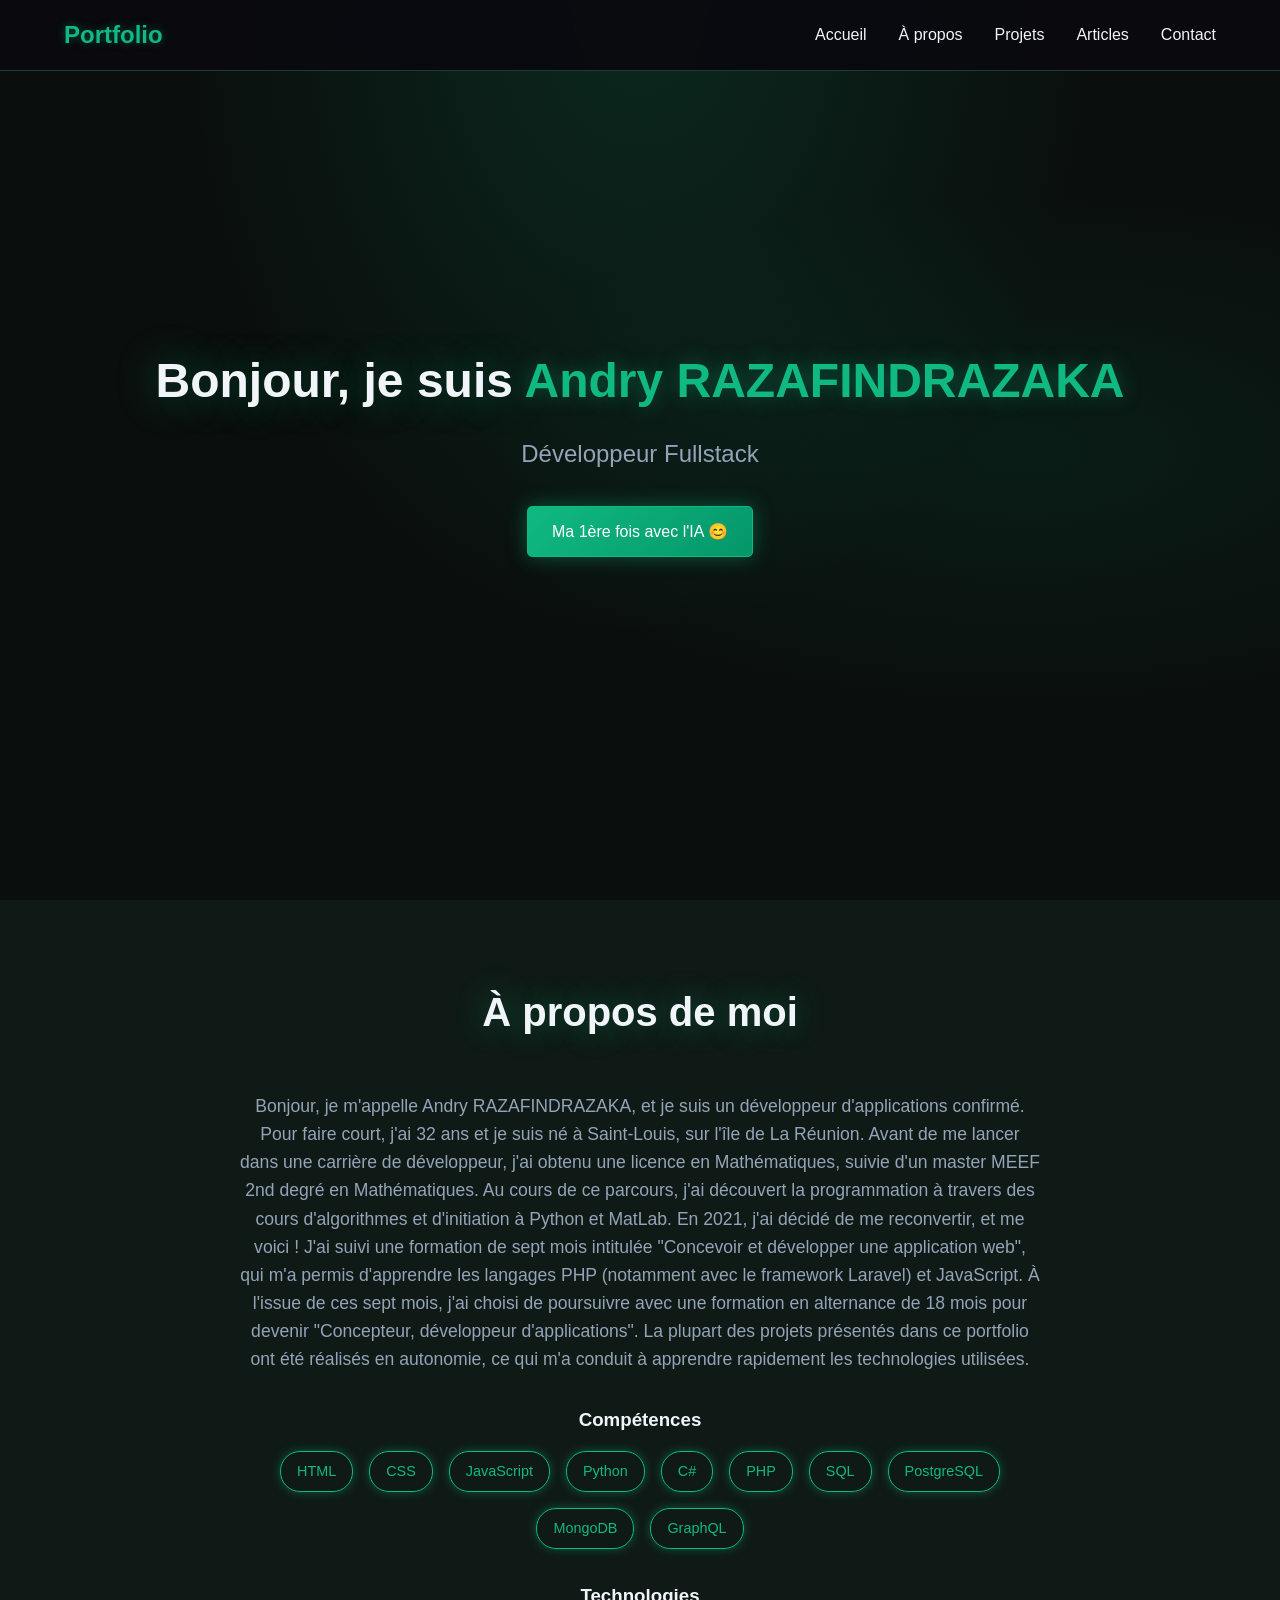
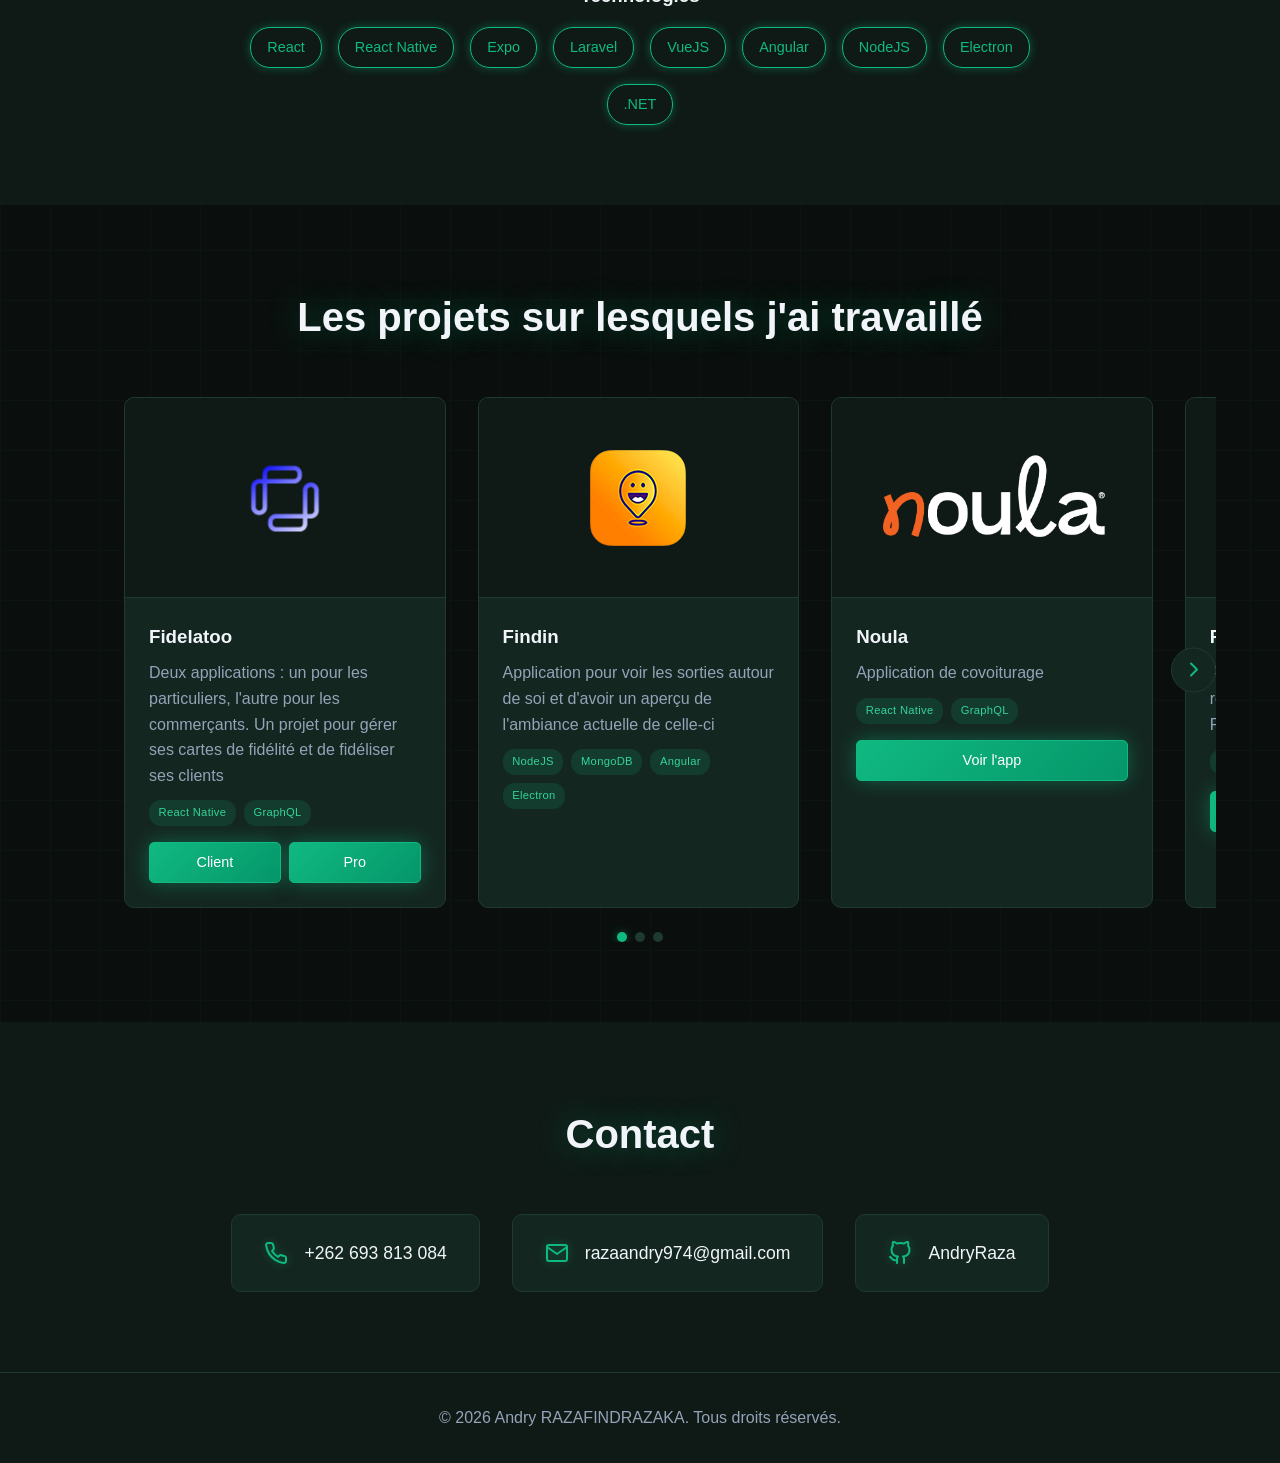
<file: index.html>
<!DOCTYPE html>
<html lang="fr">
<head>
    <meta charset="UTF-8">
    <meta name="viewport" content="width=device-width, initial-scale=1.0">
    <meta name="description" content="Portfolio d'Andry RAZAFINDRAZAKA, développeur fullstack spécialisé en React Native, Laravel et NodeJS. Découvrez mes projets d'applications mobiles et web.">
    <meta name="author" content="Andry RAZAFINDRAZAKA">
    <meta name="robots" content="index, follow">
    <meta name="theme-color" content="#10b981">

    <!-- Open Graph / Facebook -->
    <meta property="og:type" content="website">
    <meta property="og:title" content="Andry RAZAFINDRAZAKA - Développeur Fullstack">
    <meta property="og:description" content="Portfolio d'Andry RAZAFINDRAZAKA, développeur fullstack spécialisé en React Native, Laravel et NodeJS.">
    <meta property="og:locale" content="fr_FR">

    <!-- Twitter -->
    <meta name="twitter:card" content="summary_large_image">
    <meta name="twitter:title" content="Andry RAZAFINDRAZAKA - Développeur Fullstack">
    <meta name="twitter:description" content="Portfolio d'Andry RAZAFINDRAZAKA, développeur fullstack spécialisé en React Native, Laravel et NodeJS.">

    <title>Andry RAZAFINDRAZAKA - Développeur Fullstack | Portfolio</title>
    <link rel="stylesheet" href="css/styles.css">
</head>
<body>
    <header>
        <nav class="navbar">
            <div class="logo"><a href="index.html">Portfolio</a></div>
            <ul class="nav-links">
                <li><a href="#accueil">Accueil</a></li>
                <li><a href="#a-propos">À propos</a></li>
                <li><a href="#projets">Projets</a></li>
                <li><a href="articles.html">Articles</a></li>
                <li><a href="#contact">Contact</a></li>
            </ul>
            <button class="menu-toggle" aria-label="Menu">
                <span></span>
                <span></span>
                <span></span>
            </button>
        </nav>
    </header>

    <main>
        <section id="accueil" class="hero">
            <div class="hero-content">
                <h1>Bonjour, je suis <span class="highlight">Andry RAZAFINDRAZAKA</span></h1>
                <p>Développeur Fullstack</p>
                <a href="articles.html" class="btn">Ma 1ère fois avec l'IA 😊</a>
            </div>
        </section>

        <section id="a-propos" class="about">
            <h2>À propos de moi</h2>
            <div class="about-content">
                <p>Bonjour, je m'appelle Andry RAZAFINDRAZAKA, et je suis un
              développeur d'applications confirmé. Pour faire court, j'ai 32 ans
              et je suis né à Saint-Louis, sur l'île de La Réunion. Avant de me
              lancer dans une carrière de développeur, j'ai obtenu une licence
              en Mathématiques, suivie d'un master MEEF 2nd degré en
              Mathématiques. Au cours de ce parcours, j'ai découvert la
              programmation à travers des cours d'algorithmes et d'initiation à
              Python et MatLab. En 2021, j'ai décidé de me reconvertir, et me
              voici ! J'ai suivi une formation de sept mois intitulée "Concevoir
              et développer une application web", qui m'a permis d'apprendre les
              langages PHP (notamment avec le framework Laravel) et JavaScript.
              À l'issue de ces sept mois, j'ai choisi de poursuivre avec une
              formation en alternance de 18 mois pour devenir "Concepteur,
              développeur d'applications". La plupart des projets présentés dans
              ce portfolio ont été réalisés en autonomie, ce qui m'a conduit à
              apprendre rapidement les technologies utilisées.</p>
                <div class="skills">
                    <h3>Compétences</h3>
                    <ul class="skills-list">
                        <li>HTML</li>
                        <li>CSS</li>
                        <li>JavaScript</li>
                        <li>Python</li>
                        <li>C#</li>
                        <li>PHP</li>
                        <li>SQL</li>
                        <li>PostgreSQL</li>
                        <li>MongoDB</li>
                        <li>GraphQL</li>
                    </ul>
                </div>
                <div class="skills">
                    <h3>Technologies</h3>
                    <ul class="skills-list">
                        <li>React</li>
                        <li>React Native</li>
                        <li>Expo</li>
                        <li>Laravel</li>
                        <li>VueJS</li>
                        <li>Angular</li>
                        <li>NodeJS</li>
                        <li>Electron</li>
                        <li>.NET</li>
                    </ul>
                </div>
            </div>
        </section>

        <section id="projets" class="projects">
            <h2>Les projets sur lesquels j'ai travaillé</h2>
            <div class="slider-container">
                <div class="slider">
                    <article class="project-card">
                        <div class="project-image">
                            <img src="src/images/fidelatoo.png" alt="Fidelatoo">
                        </div>
                        <div class="project-info">
                            <h3>Fidelatoo</h3>
                            <p>Deux applications : un pour les particuliers, l'autre pour les commerçants. Un projet pour gérer ses cartes de fidélité et de fidéliser ses clients</p>
                            <div class="project-techs">
                                <span class="tech-tag">React Native</span>
                                <span class="tech-tag">GraphQL</span>
                            </div>
                            <div class="project-buttons">
                                <a href="https://play.google.com/store/apps/details?id=fr.squirrel.fidelatoo&hl=fr&pli=1" target="_blank" rel="noopener noreferrer" class="btn btn-small">Client</a>
                                <a href="https://play.google.com/store/apps/details?id=fr.squirrel.fidelatoopro&hl=fr" target="_blank" rel="noopener noreferrer" class="btn btn-small">Pro</a>
                            </div>
                        </div>
                    </article>
                    <article class="project-card">
                        <div class="project-image">
                            <img src="src/images/findin.png" alt="Findin">
                        </div>
                        <div class="project-info">
                            <h3>Findin</h3>
                            <p>Application pour voir les sorties autour de soi et d'avoir un aperçu de l'ambiance actuelle de celle-ci</p>
                            <div class="project-techs">
                                <span class="tech-tag">NodeJS</span>
                                <span class="tech-tag">MongoDB</span>
                                <span class="tech-tag">Angular</span>
                                <span class="tech-tag">Electron</span>
                            </div>
                        </div>
                    </article>
                    <article class="project-card">
                        <div class="project-image">
                            <img src="src/images/noula.png" alt="Noula">
                        </div>
                        <div class="project-info">
                            <h3>Noula</h3>
                            <p>Application de covoiturage</p>
                            <div class="project-techs">
                                <span class="tech-tag">React Native</span>
                                <span class="tech-tag">GraphQL</span>
                            </div>
                            <a href="https://play.google.com/store/apps/details?id=com.noula&hl=fr" target="_blank" rel="noopener noreferrer" class="btn btn-small">Voir l'app</a>
                        </div>
                    </article>
                    <article class="project-card">
                        <div class="project-image">
                            <img src="src/images/rnmr.png" alt="RNMR">
                        </div>
                        <div class="project-info">
                            <h3>RNMR</h3>
                            <p>Application pour voir la réglémentation sur la côté ouest de la Réunion</p>
                            <div class="project-techs">
                                <span class="tech-tag">React Native</span>
                                <span class="tech-tag">GraphQL</span>
                            </div>
                            <a href="https://play.google.com/store/apps/details?id=com.rnmr.app&hl=fr" target="_blank" rel="noopener noreferrer" class="btn btn-small">Voir l'app</a>
                        </div>
                    </article>
                    <article class="project-card">
                        <div class="project-image">
                            <img src="src/images/runmarket.png" alt="Runmarket">
                        </div>
                        <div class="project-info">
                            <h3>Run market</h3>
                            <p>Application des magasins Run Market</p>
                            <div class="project-techs">
                                <span class="tech-tag">React Native</span>
                                <span class="tech-tag">Expo</span>
                                <span class="tech-tag">GraphQL</span>
                            </div>
                            <a href="https://play.google.com/store/apps/details?id=runmarket.app&hl=fr" target="_blank" rel="noopener noreferrer" class="btn btn-small">Voir l'app</a>
                        </div>
                    </article>
                    <article class="project-card">
                        <div class="project-image">
                            <img src="src/images/smiilecard.png" alt="Smiilecard">
                        </div>
                        <div class="project-info">
                            <h3>Smiilecard</h3>
                            <p>Application pour faire des économies et voir les activités autour de soi</p>
                            <div class="project-techs">
                                <span class="tech-tag">React Native</span>
                                <span class="tech-tag">Expo</span>
                                <span class="tech-tag">GraphQL</span>
                            </div>
                            <a href="https://play.google.com/store/apps/details?id=fr.smiilecard.app&hl=fr" target="_blank" rel="noopener noreferrer" class="btn btn-small">Voir l'app</a>
                        </div>
                    </article>
                    <article class="project-card">
                        <div class="project-image">
                            <img src="src/images/ccas.png" alt="CCAS">
                        </div>
                        <div class="project-info">
                            <h3>GEDAI - CCAS</h3>
                            <p>Application Web faite pendant mon stage d'un mois pour le CCAS de Saint-Louis : Gestion Electronique des décisions et arrêtés individuels</p>
                            <div class="project-techs">
                                <span class="tech-tag">Laravel</span>
                            </div>
                        </div>
                    </article>
                </div>
                <button class="slider-btn slider-btn-prev" aria-label="Projet précédent">
                    <svg xmlns="http://www.w3.org/2000/svg" width="24" height="24" viewBox="0 0 24 24" fill="none" stroke="currentColor" stroke-width="2" stroke-linecap="round" stroke-linejoin="round">
                        <polyline points="15 18 9 12 15 6"></polyline>
                    </svg>
                </button>
                <button class="slider-btn slider-btn-next" aria-label="Projet suivant">
                    <svg xmlns="http://www.w3.org/2000/svg" width="24" height="24" viewBox="0 0 24 24" fill="none" stroke="currentColor" stroke-width="2" stroke-linecap="round" stroke-linejoin="round">
                        <polyline points="9 18 15 12 9 6"></polyline>
                    </svg>
                </button>
                <div class="slider-dots"></div>
            </div>
        </section>

        <section id="contact" class="contact">
            <h2>Contact</h2>
            <div class="contact-links">
                <div class="contact-item">
                    <svg xmlns="http://www.w3.org/2000/svg" width="24" height="24" viewBox="0 0 24 24" fill="none" stroke="currentColor" stroke-width="2" stroke-linecap="round" stroke-linejoin="round">
                        <path d="M22 16.92v3a2 2 0 0 1-2.18 2 19.79 19.79 0 0 1-8.63-3.07 19.5 19.5 0 0 1-6-6 19.79 19.79 0 0 1-3.07-8.67A2 2 0 0 1 4.11 2h3a2 2 0 0 1 2 1.72 12.84 12.84 0 0 0 .7 2.81 2 2 0 0 1-.45 2.11L8.09 9.91a16 16 0 0 0 6 6l1.27-1.27a2 2 0 0 1 2.11-.45 12.84 12.84 0 0 0 2.81.7A2 2 0 0 1 22 16.92z"></path>
                    </svg>
                    <span>+262 693 813 084</span>
                </div>
                <a href="mailto:razaandry974@gmail.com" class="contact-item">
                    <svg xmlns="http://www.w3.org/2000/svg" width="24" height="24" viewBox="0 0 24 24" fill="none" stroke="currentColor" stroke-width="2" stroke-linecap="round" stroke-linejoin="round">
                        <path d="M4 4h16c1.1 0 2 .9 2 2v12c0 1.1-.9 2-2 2H4c-1.1 0-2-.9-2-2V6c0-1.1.9-2 2-2z"></path>
                        <polyline points="22,6 12,13 2,6"></polyline>
                    </svg>
                    <span>razaandry974@gmail.com</span>
                </a>
                <a href="https://github.com/AndryRaza" target="_blank" rel="noopener noreferrer" class="contact-item">
                    <svg xmlns="http://www.w3.org/2000/svg" width="24" height="24" viewBox="0 0 24 24" fill="none" stroke="currentColor" stroke-width="2" stroke-linecap="round" stroke-linejoin="round">
                        <path d="M9 19c-5 1.5-5-2.5-7-3m14 6v-3.87a3.37 3.37 0 0 0-.94-2.61c3.14-.35 6.44-1.54 6.44-7A5.44 5.44 0 0 0 20 4.77 5.07 5.07 0 0 0 19.91 1S18.73.65 16 2.48a13.38 13.38 0 0 0-7 0C6.27.65 5.09 1 5.09 1A5.07 5.07 0 0 0 5 4.77a5.44 5.44 0 0 0-1.5 3.78c0 5.42 3.3 6.61 6.44 7A3.37 3.37 0 0 0 9 18.13V22"></path>
                    </svg>
                    <span>AndryRaza</span>
                </a>
            </div>
        </section>
    </main>

    <footer>
        <p>&copy; 2026 Andry RAZAFINDRAZAKA. Tous droits réservés.</p>
    </footer>

    <script src="js/script.js"></script>
</body>
</html>
</file>
<file: css/styles.css>
* {
    margin: 0;
    padding: 0;
    box-sizing: border-box;
}

:root {
    --primary-color: #10b981;
    --primary-dark: #059669;
    --primary-glow: rgba(16, 185, 129, 0.4);
    --accent-color: #34d399;
    --text-color: #f1f5f9;
    --text-light: #94a3b8;
    --bg-color: #0a0f0d;
    --bg-secondary: #0f1a16;
    --bg-card: #142620;
    --border-color: #1e3a32;
}

html {
    scroll-behavior: smooth;
}

body {
    font-family: -apple-system, BlinkMacSystemFont, 'Segoe UI', Roboto, Oxygen, Ubuntu, sans-serif;
    line-height: 1.6;
    color: var(--text-color);
    background-color: var(--bg-color);
    background-image:
        linear-gradient(rgba(16, 185, 129, 0.03) 1px, transparent 1px),
        linear-gradient(90deg, rgba(16, 185, 129, 0.03) 1px, transparent 1px);
    background-size: 50px 50px;
}

/* Navigation */
.navbar {
    display: flex;
    justify-content: space-between;
    align-items: center;
    padding: 1rem 5%;
    background-color: rgba(10, 10, 15, 0.95);
    backdrop-filter: blur(10px);
    position: fixed;
    top: 0;
    left: 0;
    right: 0;
    z-index: 1000;
    border-bottom: 1px solid var(--border-color);
}

.logo {
    font-size: 1.5rem;
    font-weight: 700;
    color: var(--primary-color);
    text-shadow: 0 0 10px var(--primary-glow);
}

.nav-links {
    display: flex;
    list-style: none;
    gap: 2rem;
}

.nav-links a {
    text-decoration: none;
    color: var(--text-color);
    font-weight: 500;
    transition: color 0.3s;
}

.nav-links a:hover {
    color: var(--primary-color);
    text-shadow: 0 0 10px var(--primary-glow);
}

.menu-toggle {
    display: none;
    flex-direction: column;
    gap: 5px;
    background: none;
    border: none;
    cursor: pointer;
    padding: 5px;
}

.menu-toggle span {
    width: 25px;
    height: 3px;
    background-color: var(--primary-color);
    transition: 0.3s;
}

/* Hero Section */
.hero {
    min-height: 100vh;
    display: flex;
    align-items: center;
    justify-content: center;
    text-align: center;
    padding: 0 5%;
    background:
        radial-gradient(ellipse at 50% 0%, rgba(16, 185, 129, 0.15) 0%, transparent 50%),
        radial-gradient(ellipse at 80% 50%, rgba(5, 150, 105, 0.1) 0%, transparent 40%),
        var(--bg-color);
}

.hero-content h1 {
    font-size: 3rem;
    margin-bottom: 1rem;
    text-shadow: 0 0 40px var(--primary-glow);
}

.highlight {
    color: var(--primary-color);
    text-shadow: 0 0 20px var(--primary-glow);
}

.hero-content p {
    font-size: 1.5rem;
    color: var(--text-light);
    margin-bottom: 2rem;
}

/* Boutons */
.btn {
    display: inline-block;
    padding: 0.75rem 1.5rem;
    background: linear-gradient(135deg, var(--primary-color) 0%, var(--primary-dark) 100%);
    color: white;
    text-decoration: none;
    border-radius: 5px;
    border: 1px solid var(--primary-color);
    cursor: pointer;
    font-size: 1rem;
    transition: all 0.3s ease;
    box-shadow: 0 0 20px var(--primary-glow);
}

.btn:hover {
    background: linear-gradient(135deg, var(--primary-dark) 0%, var(--primary-color) 100%);
    transform: translateY(-2px);
    box-shadow: 0 0 30px var(--primary-glow), 0 0 60px rgba(16, 185, 129, 0.2);
}

.btn-small {
    padding: 0.5rem 1rem;
    font-size: 0.9rem;
}

/* Sections */
section {
    padding: 5rem 5%;
}

section h2 {
    text-align: center;
    font-size: 2.5rem;
    margin-bottom: 3rem;
    color: var(--text-color);
    text-shadow: 0 0 30px var(--primary-glow);
}

/* About Section */
.about {
    background-color: var(--bg-secondary);
}

.about-content {
    max-width: 800px;
    margin: 0 auto;
    text-align: center;
}

.about-content p {
    font-size: 1.1rem;
    color: var(--text-light);
    margin-bottom: 2rem;
}

.skills {
    margin-bottom: 2rem;
}

.skills:last-child {
    margin-bottom: 0;
}

.skills h3 {
    margin-bottom: 1rem;
}

.skills-list {
    display: flex;
    justify-content: center;
    flex-wrap: wrap;
    gap: 1rem;
    list-style: none;
}

.skills-list li {
    background-color: transparent;
    color: var(--primary-color);
    padding: 0.5rem 1rem;
    border-radius: 20px;
    font-size: 0.9rem;
    border: 1px solid var(--primary-color);
    box-shadow: 0 0 10px var(--primary-glow);
    transition: all 0.3s ease;
}

.skills-list li:hover {
    background-color: var(--primary-color);
    color: white;
    box-shadow: 0 0 20px var(--primary-glow);
}

/* Projects Section - Slider */
.slider-container {
    position: relative;
    max-width: 1200px;
    margin: 0 auto;
    overflow: hidden;
}

.slider {
    display: flex;
    transition: transform 0.4s ease;
    touch-action: pan-y pinch-zoom;
    gap: 1rem;
}

.project-card {
    flex: 0 0 calc(100% - 1rem);
    min-width: calc(100% - 1rem);
    background-color: var(--bg-card);
    border-radius: 10px;
    overflow: hidden;
    border: 1px solid var(--border-color);
    transition: border-color 0.3s ease, box-shadow 0.3s ease;
}

.project-card:hover {
    border-color: var(--primary-color);
    box-shadow: 0 0 30px var(--primary-glow);
}

.project-image {
    height: 200px;
    background-color: var(--bg-secondary);
    border-bottom: 1px solid var(--border-color);
    position: relative;
    overflow: hidden;
}

.project-image img {
    position: absolute;
    top: 50%;
    left: 50%;
    transform: translate(-50%, -50%);
    max-width: 80%;
    max-height: 80%;
    width: auto;
    height: auto;
    object-fit: contain;
}

.project-info {
    padding: 1.5rem;
}

.project-info h3 {
    margin-bottom: 0.5rem;
}

.project-info p {
    color: var(--text-light);
    margin-bottom: 0.75rem;
}

.project-info > .btn {
    width: 100%;
    text-align: center;
}

.project-buttons {
    display: flex;
    gap: 0.5rem;
}

.project-buttons .btn {
    flex: 1;
    text-align: center;
}

.project-techs {
    display: flex;
    flex-wrap: wrap;
    gap: 0.5rem;
    margin-bottom: 1rem;
}

.tech-tag {
    font-size: 0.7rem;
    padding: 0.25rem 0.6rem;
    background-color: rgba(16, 185, 129, 0.15);
    color: var(--accent-color);
    border-radius: 12px;
    font-weight: 500;
    letter-spacing: 0.3px;
}

/* Slider Buttons */
.slider-btn {
    position: absolute;
    top: 50%;
    transform: translateY(-50%);
    background-color: var(--bg-card);
    border: 1px solid var(--border-color);
    border-radius: 50%;
    width: 45px;
    height: 45px;
    display: flex;
    align-items: center;
    justify-content: center;
    cursor: pointer;
    transition: all 0.3s ease;
    z-index: 10;
}

.slider-btn:hover {
    border-color: var(--primary-color);
    box-shadow: 0 0 20px var(--primary-glow);
}

.slider-btn svg {
    color: var(--primary-color);
}

.slider-btn.hidden {
    opacity: 0;
    pointer-events: none;
}

.slider-btn-prev {
    left: 10px;
}

.slider-btn-next {
    right: 10px;
}

/* Slider Dots */
.slider-dots {
    display: flex;
    justify-content: center;
    gap: 0.5rem;
    margin-top: 1.5rem;
}

.slider-dot {
    width: 10px;
    height: 10px;
    border-radius: 50%;
    background-color: var(--border-color);
    border: none;
    cursor: pointer;
    transition: all 0.3s ease;
}

.slider-dot.active {
    background-color: var(--primary-color);
    box-shadow: 0 0 10px var(--primary-glow);
}

/* Desktop: slider with 3 visible cards */
@media (min-width: 769px) {
    .slider-container {
        padding: 0 60px;
    }

    .slider {
        gap: 2rem;
    }

    .project-card {
        flex: 0 0 calc(33.333% - 1.4rem);
        min-width: calc(33.333% - 1.4rem);
    }

    .slider-btn {
        display: flex;
    }

    .slider-btn-prev {
        left: 0;
    }

    .slider-btn-next {
        right: 0;
    }
}

/* Contact Section */
.contact {
    background-color: var(--bg-secondary);
}

.contact-links {
    display: flex;
    justify-content: center;
    flex-wrap: wrap;
    gap: 2rem;
    max-width: 900px;
    margin: 0 auto;
}

a.contact-item {
    cursor: pointer;
}

.contact-item {
    display: flex;
    align-items: center;
    gap: 1rem;
    padding: 1.5rem 2rem;
    background-color: var(--bg-card);
    border: 1px solid var(--border-color);
    border-radius: 10px;
    text-decoration: none;
    color: var(--text-color);
    transition: all 0.3s ease;
}

.contact-item:hover {
    border-color: var(--primary-color);
    box-shadow: 0 0 25px var(--primary-glow);
    transform: translateY(-3px);
}

.contact-item svg {
    color: var(--primary-color);
    flex-shrink: 0;
    filter: drop-shadow(0 0 5px var(--primary-glow));
}

.contact-item:hover svg {
    filter: drop-shadow(0 0 10px var(--primary-glow));
}

.contact-item span {
    font-size: 1.1rem;
}

/* Footer */
footer {
    text-align: center;
    padding: 2rem;
    background-color: var(--bg-secondary);
    color: var(--text-light);
    border-top: 1px solid var(--border-color);
}

/* Article Page */
.article-page {
    padding-top: 6rem;
    max-width: 800px;
    margin: 0 auto;
    padding-left: 5%;
    padding-right: 5%;
}

.article-header {
    text-align: center;
    margin-bottom: 3rem;
}

.article-header h1 {
    font-size: 2.5rem;
    color: var(--text-color);
    text-shadow: 0 0 30px var(--primary-glow);
    margin-bottom: 0.5rem;
}

.article-meta {
    color: var(--text-light);
    font-size: 0.9rem;
}

.article-content {
    line-height: 1.8;
    color: var(--text-light);
}

.article-content h2 {
    text-align: left;
    font-size: 1.8rem;
    margin-top: 3rem;
    margin-bottom: 1.5rem;
    color: var(--primary-color);
    text-shadow: 0 0 15px var(--primary-glow);
}

.article-content p {
    margin-bottom: 1.2rem;
}

.article-content ul {
    margin-bottom: 1.5rem;
    padding-left: 1.5rem;
}

.article-content li {
    margin-bottom: 0.5rem;
}

.article-content hr {
    border: none;
    border-top: 1px solid var(--border-color);
    margin: 3rem 0;
}

.article-content em {
    color: var(--accent-color);
    font-style: italic;
}

/* Logo link */
.logo a {
    text-decoration: none;
    color: inherit;
}

/* Active nav link */
.nav-links a.active {
    color: var(--primary-color);
    text-shadow: 0 0 10px var(--primary-glow);
}

/* Article images */
.article-figure {
    margin: 1.5rem 0;
    text-align: center;
}

.article-img {
    max-width: 100%;
    max-height: 300px;
    width: auto;
    height: auto;
    border-radius: 8px;
    border: 1px solid var(--border-color);
    cursor: zoom-in;
    transition: transform 0.3s ease, box-shadow 0.3s ease;
    object-fit: contain;
}

.article-img:hover {
    transform: scale(1.02);
    box-shadow: 0 0 25px var(--primary-glow);
}

/* Lightbox */
.lightbox {
    position: fixed;
    inset: 0;
    background-color: rgba(0, 0, 0, 0.92);
    display: flex;
    align-items: center;
    justify-content: center;
    z-index: 2000;
    opacity: 0;
    visibility: hidden;
    transition: opacity 0.3s ease, visibility 0.3s ease;
    padding: 2rem;
}

.lightbox.active {
    opacity: 1;
    visibility: visible;
}

.lightbox-img {
    max-width: 90vw;
    max-height: 90vh;
    object-fit: contain;
    border-radius: 8px;
    box-shadow: 0 0 40px rgba(0, 0, 0, 0.5);
    transform: scale(0.95);
    transition: transform 0.3s ease;
}

.lightbox.active .lightbox-img {
    transform: scale(1);
}

.lightbox-close {
    position: absolute;
    top: 1rem;
    right: 1.5rem;
    background: none;
    border: none;
    color: var(--text-color);
    font-size: 2.5rem;
    line-height: 1;
    cursor: pointer;
    transition: color 0.3s ease, transform 0.3s ease;
    z-index: 2001;
}

.lightbox-close:hover {
    color: var(--primary-color);
    transform: scale(1.1);
}

/* Responsive */
/* Animations */
.fade-in {
    opacity: 0;
    transform: translateY(30px);
    transition: opacity 0.6s ease, transform 0.6s ease;
}

.fade-in.visible {
    opacity: 1;
    transform: translateY(0);
}

.navbar {
    transition: transform 0.3s ease;
}

@media (max-width: 768px) {
    .menu-toggle {
        display: flex;
    }

    .nav-links {
        position: absolute;
        top: 100%;
        left: 0;
        right: 0;
        background-color: rgba(10, 10, 15, 0.98);
        backdrop-filter: blur(10px);
        flex-direction: column;
        padding: 1rem 5%;
        gap: 1rem;
        display: none;
        border-bottom: 1px solid var(--border-color);
    }

    .nav-links.active {
        display: flex;
    }

    .hero-content h1 {
        font-size: 2rem;
    }

    .hero-content p {
        font-size: 1.2rem;
    }

    section h2 {
        font-size: 2rem;
    }

    .contact-links {
        flex-direction: column;
        align-items: center;
    }

    .contact-item {
        width: 100%;
        max-width: 300px;
        justify-content: center;
    }
}
</file>
